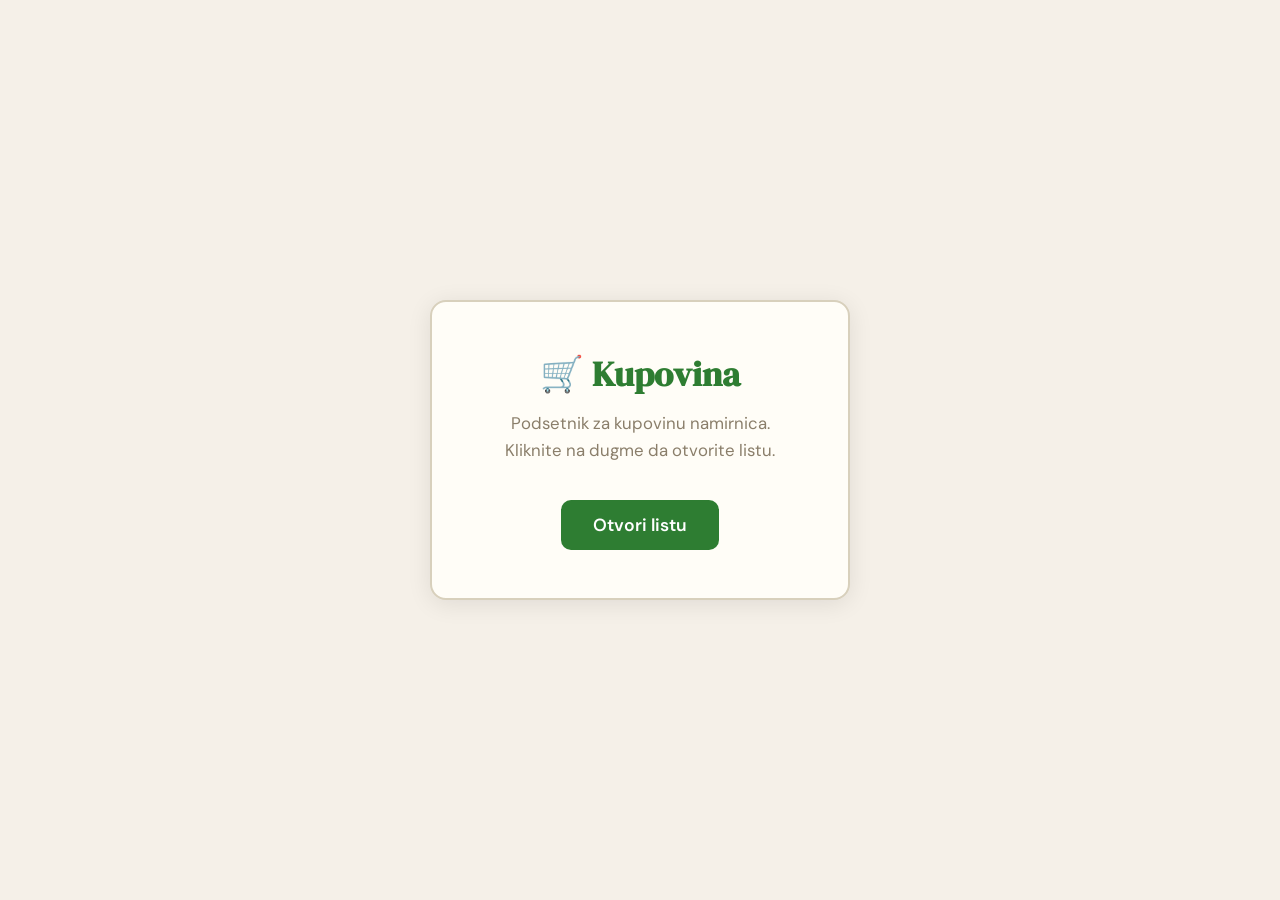
<file: index.html>
<!DOCTYPE html>
<html lang="sr">
<head>
  <meta charset="UTF-8">
  <meta name="viewport" content="width=device-width, initial-scale=1.0">
  <title>Kupovina</title>
  <link rel="preconnect" href="https://fonts.googleapis.com">
  <link rel="preconnect" href="https://fonts.gstatic.com" crossorigin>
  <link href="https://fonts.googleapis.com/css2?family=DM+Serif+Display&family=DM+Sans:wght@300;400;500;600&display=swap" rel="stylesheet">
  <style>
    *, *::before, *::after { box-sizing: border-box; margin: 0; padding: 0; }

    body {
      font-family: 'DM Sans', sans-serif;
      background: #f5f0e8;
      min-height: 100vh;
      display: flex;
      align-items: center;
      justify-content: center;
      padding: 20px;
    }

    .card {
      background: #fffdf7;
      border: 2px solid #d8d0bc;
      border-radius: 16px;
      padding: 48px 40px;
      text-align: center;
      box-shadow: 0 4px 24px rgba(0,0,0,0.09);
      max-width: 420px;
      width: 100%;
    }

    h1 {
      font-family: 'DM Serif Display', serif;
      font-size: 2.2rem;
      color: #2e7d32;
      margin-bottom: 12px;
    }

    p {
      color: #8a7e6a;
      font-size: 1.05rem;
      margin-bottom: 36px;
      line-height: 1.6;
    }

    a.btn {
      display: inline-block;
      background: #2e7d32;
      color: #fff;
      text-decoration: none;
      font-size: 1.1rem;
      font-weight: 600;
      padding: 14px 32px;
      border-radius: 10px;
      transition: background 0.2s ease;
    }

    a.btn:hover { background: #1b5e20; }
  </style>
</head>
<body>
  <div class="card">
    <h1>🛒 Kupovina</h1>
    <p>Podsetnik za kupovinu namirnica.<br>Kliknite na dugme da otvorite listu.</p>
    <a class="btn" href="kupi.html" target="_blank">Otvori listu</a>
  </div>
</body>
</html>
</file>
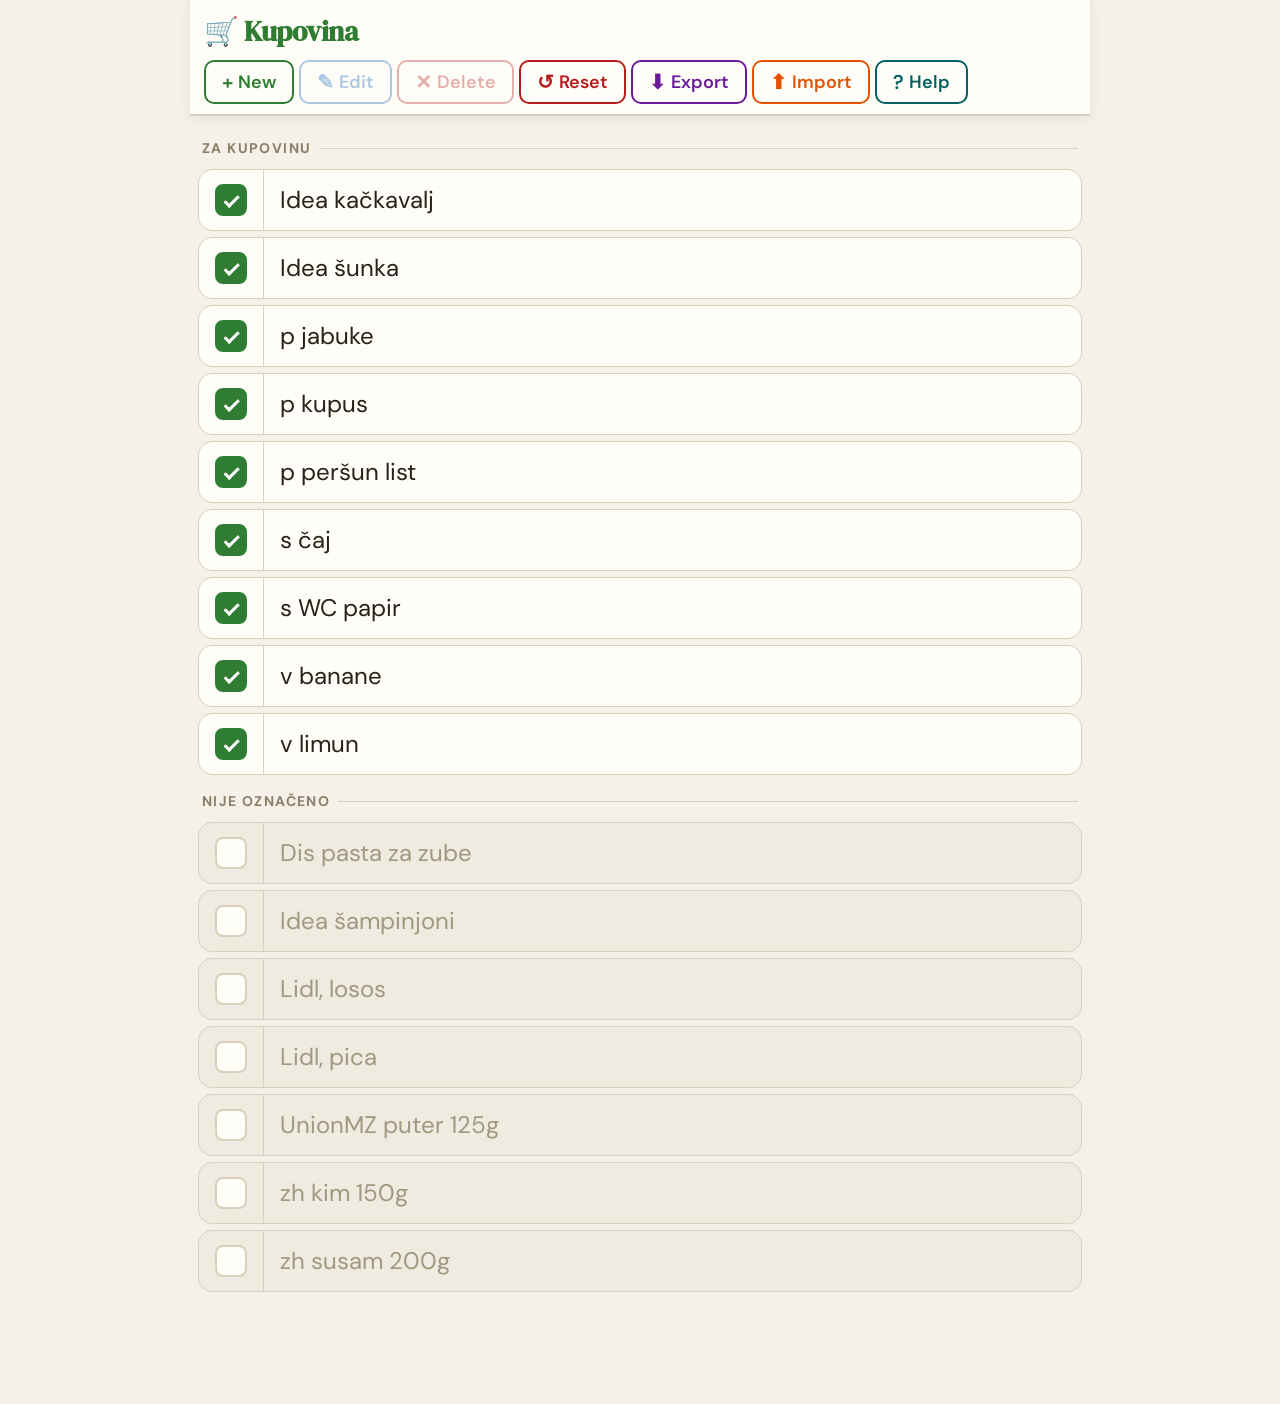
<file: kupi.html>
<!DOCTYPE html>
<html lang="sr">
<head>
  <meta charset="UTF-8">
  <meta name="viewport" content="width=device-width, initial-scale=1.0">
  <title>Lista za kupovinu</title>
  <link rel="preconnect" href="https://fonts.googleapis.com">
  <link rel="preconnect" href="https://fonts.gstatic.com" crossorigin>
  <link href="https://fonts.googleapis.com/css2?family=DM+Serif+Display&family=DM+Sans:wght@300;400;500;600&display=swap" rel="stylesheet">
  <link rel="stylesheet" href="kupi.css">
</head>
<body>

  <div class="page-wrapper">

    <header class="header">
      <div class="header-inner">
        <h1 class="logo">🛒 Kupovina</h1>
        <div class="toolbar">
          <button id="btnNew"    class="btn btn-secondary"><span class="btn-icon">+</span> New</button>
          <button id="btnEdit"   class="btn btn-edit-top" disabled><span class="btn-icon">✎</span> Edit</button>
          <button id="btnDelete" class="btn btn-delete-top" disabled><span class="btn-icon">✕</span> Delete</button>
          <button id="btnReset"  class="btn btn-danger"><span class="btn-icon">↺</span> Reset</button>
          <button id="btnExport" class="btn btn-export"><span class="btn-icon">⬇</span> Export</button>
          <button id="btnImport" class="btn btn-import"><span class="btn-icon">⬆</span> Import</button>
          <button id="btnHelp"   class="btn btn-help"><span class="btn-icon">?</span> Help</button>
          <input type="file" id="importFileInput" accept=".json" style="display:none">
        </div>
      </div>
    </header>

    <div id="addForm" class="inline-form hidden">
      <div class="inline-form-inner">
        <span class="form-label">Nova stavka:</span>
        <input type="text" id="newItemInput" placeholder="Npr: Lidl, mleko" autocomplete="off" />
        <button id="btnConfirmAdd" class="btn btn-primary">Dodaj</button>
        <button id="btnCancelAdd"  class="btn btn-ghost">Otkazi</button>
      </div>
    </div>

    <div id="editForm" class="inline-form hidden">
      <div class="inline-form-inner">
        <span class="form-label">Izmena:</span>
        <input type="text" id="editItemInput" autocomplete="off" />
        <button id="btnConfirmEdit" class="btn btn-primary">Sacuvaj</button>
        <button id="btnCancelEdit"  class="btn btn-ghost">Otkazi</button>
      </div>
    </div>

    <main class="list-container">
      <ul id="shoppingList" class="shopping-list"></ul>
    </main>

    <div id="infoMsg" class="info-msg hidden"></div>

    <div id="helpOverlay" class="help-overlay hidden">
      <div class="help-panel">
        <button id="btnHelpClose" class="help-close">X</button>
        <div class="help-content">

          <div class="help-header">
            <span class="help-app-name">Aplikacija: Kupi</span>
            <div class="help-meta">
              <span>Autor: Dragan Milićev</span>
              <span id="helpEmail"></span>
              <span>Datum: 03.04.2026.</span>
            </div>
          </div>

          <p>Aplikacija Kupi je jednostavan podsetnik za kupovinu namenjen brzom i lakom pravljenju spiska namirnica na mobilnom telefonu.</p>

          <p>Kada vam je aplikacija otvorena u browseru, predlažem da kliknete na tri vertikalne tačke u gornjem desnom uglu i zatim na "Dodaj na početni ekran". Imaćete prečicu za lako otvaranje aplikacije.</p>

          <p>Aplikacija sadrži podrazumevani spisak stavki. Na vrhu se nalaze aktivne stavke (oznacene čekboksom) koje je potrebno kupiti, dok se ispod nalaze neaktivne stavke.</p>

          <p>Neaktivne stavke ostaju sačuvane kako bi se kasnije mogle ponovo aktivirati bez potrebe za ponovnim unosom.</p>

          <div class="help-section-title">Korišćenje</div>

          <div class="help-item">
            <span class="help-label">Čekboks</span>
            <span class="help-desc">Klikom na čekboks menja se status stavke (aktivna / neaktivna).</span>
          </div>
          <div class="help-item">
            <span class="help-label">New</span>
            <span class="help-desc">Unos nove stavke. Nova stavka se automatski dodaje kao aktivna.</span>
          </div>
          <div class="help-item">
            <span class="help-label">Izbor stavke</span>
            <span class="help-desc">Na mobilnom: dupli tap (brzo dva puta prstom) ili dugi pritisak prstom na naziv stavke. Na računaru: desni klik miša ili dugi klik levim tasterom miša na naziv stavke.</span>
          </div>
          <div class="help-item">
            <span class="help-label">Edit</span>
            <span class="help-desc">Izmena izabrane stavke.</span>
          </div>
          <div class="help-item">
            <span class="help-label">Sortiranje</span>
            <span class="help-desc">Nakon dodavanja ili izmene stavke, vrši se automatsko sortiranje po abecednom redosledu.</span>
          </div>
          <div class="help-item">
            <span class="help-label">Delete</span>
            <span class="help-desc">Brisanje izabrane stavke.</span>
          </div>
          <div class="help-item">
            <span class="help-label">Reset</span>
            <span class="help-desc">Sve stavke postaju neaktivne.</span>
          </div>
          <div class="help-item">
            <span class="help-label">Export</span>
            <span class="help-desc">Čuvanje svih stavki (aktivnih i neaktivnih) u JSON fajlu.</span>
          </div>
          <div class="help-item">
            <span class="help-label">Import</span>
            <span class="help-desc">Učitavanje prethodno sačuvanih stavki iz JSON fajla.</span>
          </div>

          <div class="help-section-title">Sortiranje po mestu kupovine</div>

          <p>Ovakav način automatskog sortiranja omogućava grupisanje stavki prema mestu kupovine. Ako naziv stavke započnete imenom ili početnim slovom mesta kupovine, stavke će biti grupisane zajedno.</p>

          <div class="help-places">
            <div class="help-place-row"><span class="place-tag">p</span><span>pijaca</span></div>
            <div class="help-place-row"><span class="place-tag">v</span><span>vocara</span></div>
            <div class="help-place-row"><span class="place-tag">s</span><span>samoposluga</span></div>
            <div class="help-place-row"><span class="place-tag">a</span><span>apoteka</span></div>
            <div class="help-place-row"><span class="place-tag">z</span><span>zdrava hrana</span></div>
            <div class="help-place-row"><span class="place-tag">...</span><span>Lidl, UnionMZ, DIS i slično</span></div>
          </div>

        </div>
      </div>
    </div>

  </div>

  <script src="kupi.js"></script>
</body>
</html>
</file>
<file: kupi.css>
/* ============================================================
   VARIJABLE I RESET
   ============================================================ */
*, *::before, *::after {
  box-sizing: border-box;
  margin: 0;
  padding: 0;
}

:root {
  --bg:             #f5f0e8;
  --surface:        #fffdf7;
  --surface2:       #f0ebe0;
  --border:         #d8d0bc;
  --text:           #2a2218;
  --text-muted:     #8a7e6a;
  --accent:         #2e7d32;
  --accent-light:   #e8f5e9;
  --accent-dark:    #1b5e20;
  --edit-color:     #1565c0;
  --edit-light:     #e3f2fd;
  --danger:         #b71c1c;
  --danger-light:   #ffebee;
  --export-color:   #6a1b9a;
  --export-light:   #f3e5f5;
  --import-color:   #e65100;
  --import-light:   #fff3e0;
  --help-color:     #006064;
  --help-light:     #e0f7fa;
  --selected-color: #e65100;
  --selected-light: #fff3e0;
  --inactive-text:  #a09880;
  --shadow:         0 2px 12px rgba(0,0,0,0.08);
  --shadow-lg:      0 8px 32px rgba(0,0,0,0.16);
  --radius:         14px;
  --radius-sm:      10px;
  --transition:     0.2s ease;
}

/*
  VAŽNO: Ne koristimo html { font-size } jer ga browser na mobilnom
  može ignorisati ili skalirati zbog device-pixel-ratio.
  Umesto toga, sve veličine definišemo u px ili vw direktno na elementima.
*/

html, body {
  font-size: 16px; /* neutralna baza, ne koristimo je za UI */
}

body {
  font-family: 'DM Sans', sans-serif;
  background-color: var(--bg);
  color: var(--text);
  min-height: 100vh;
  line-height: 1.5;
  /* pan-y: dozvoljava scroll, ali propusta tap dogadjaje JS-u
     manipulation bi blokiralo nas dupli tap */
  touch-action: pan-y;
}

/* ============================================================
   PAGE WRAPPER
   ============================================================ */
.page-wrapper {
  max-width: 900px;
  margin: 0 auto;
  padding-bottom: 100px;
}

/* ============================================================
   HEADER
   ============================================================ */
.header {
  background: var(--surface);
  border-bottom: 2px solid var(--border);
  position: sticky;
  top: 0;
  z-index: 100;
  box-shadow: var(--shadow);
}

.header-inner {
  display: flex;
  align-items: center;
  justify-content: space-between;
  gap: 8px;
  padding: 10px 14px;
  flex-wrap: wrap;
}

.logo {
  font-family: 'DM Serif Display', serif;
  font-size: 28px;
  color: var(--accent);
  letter-spacing: -0.5px;
  white-space: nowrap;
}

.toolbar {
  display: flex;
  gap: 5px;
  flex-wrap: wrap;
  align-items: center;
}

/* ============================================================
   DUGMAD
   Veličina u px — ista na svim ekranima bez obzira na pixel ratio
   ============================================================ */
.btn {
  display: inline-flex;
  align-items: center;
  gap: 5px;
  padding: 10px 16px;
  border-radius: var(--radius-sm);
  border: 2px solid transparent;
  font-family: 'DM Sans', sans-serif;
  font-size: 18px;
  font-weight: 600;
  cursor: pointer;
  transition: all var(--transition);
  white-space: nowrap;
  line-height: 1;
  /* Minimalna visina za lak dodir prstom */
  min-height: 44px;
}

.btn:disabled {
  opacity: 0.35;
  cursor: default;
  pointer-events: none;
}

.btn-icon {
  font-style: normal;
  font-size: 20px;
  line-height: 1;
}

.btn-primary {
  background: var(--accent);
  color: #fff;
  border-color: var(--accent);
}
.btn-primary:hover { background: var(--accent-dark); border-color: var(--accent-dark); }

.btn-secondary {
  background: var(--surface);
  color: var(--accent);
  border-color: var(--accent);
}
.btn-secondary:hover { background: var(--accent-light); }

.btn-danger {
  background: var(--surface);
  color: var(--danger);
  border-color: var(--danger);
}
.btn-danger:hover { background: var(--danger-light); }

.btn-ghost {
  background: transparent;
  color: var(--text-muted);
  border-color: var(--border);
}
.btn-ghost:hover { background: var(--surface2); }

.btn-export {
  background: var(--surface);
  color: var(--export-color);
  border-color: var(--export-color);
}
.btn-export:hover { background: var(--export-light); }

.btn-import {
  background: var(--surface);
  color: var(--import-color);
  border-color: var(--import-color);
}
.btn-import:hover { background: var(--import-light); }

.btn-help {
  background: var(--surface);
  color: var(--help-color);
  border-color: var(--help-color);
}
.btn-help:hover { background: var(--help-light); }

.btn-edit-top {
  background: var(--surface);
  color: var(--edit-color);
  border-color: var(--edit-color);
}
.btn-edit-top:not(:disabled):hover { background: var(--edit-light); }

.btn-delete-top {
  background: var(--surface);
  color: var(--danger);
  border-color: var(--danger);
}
.btn-delete-top:not(:disabled):hover { background: var(--danger-light); }

/* ============================================================
   INLINE FORME (dodavanje / editovanje)
   ============================================================ */
.inline-form {
  border-bottom: 2px solid var(--border);
  padding: 10px 14px;
  position: sticky;
  top: 68px;
  z-index: 99;
  background: var(--accent-light);
  border-bottom-color: var(--accent);
}

.inline-form.edit-mode {
  background: var(--edit-light);
  border-bottom-color: var(--edit-color);
}

.inline-form.hidden { display: none; }

.inline-form-inner {
  display: flex;
  gap: 7px;
  align-items: center;
  flex-wrap: wrap;
}

.form-label {
  font-size: 16px;
  font-weight: 600;
  color: var(--text-muted);
  white-space: nowrap;
}

.inline-form-inner input {
  flex: 1;
  min-width: 140px;
  padding: 10px 14px;
  border: 2px solid var(--border);
  border-radius: var(--radius-sm);
  font-family: 'DM Sans', sans-serif;
  font-size: 20px;
  background: var(--surface);
  color: var(--text);
  outline: none;
  transition: border-color var(--transition);
}

.inline-form-inner input:focus { border-color: var(--accent); }
.edit-mode .inline-form-inner input:focus { border-color: var(--edit-color); }

/* ============================================================
   LISTA
   ============================================================ */
.list-container {
  padding: 12px 8px;
}

.shopping-list {
  list-style: none;
  display: flex;
  flex-direction: column;
  gap: 6px;
}

/* ============================================================
   SEPARATOR
   ============================================================ */
.separator {
  display: flex;
  align-items: center;
  gap: 8px;
  margin: 10px 4px 4px;
  color: var(--text-muted);
  font-size: 14px;
  font-weight: 700;
  letter-spacing: 0.1em;
  text-transform: uppercase;
  list-style: none;
}

.separator::after {
  content: '';
  flex: 1;
  height: 1px;
  background: var(--border);
}

/* ============================================================
   STAVKA
   ============================================================ */
.item {
  background: var(--surface);
  border: 1.5px solid var(--border);
  border-radius: var(--radius);
  display: flex;
  align-items: center;
  gap: 0;
  padding: 0;
  user-select: none;
  -webkit-tap-highlight-color: transparent;
  animation: fadeIn 0.18s ease both;
  overflow: hidden;
  transition: border-color var(--transition), opacity var(--transition),
              transform var(--transition), background var(--transition);
}

.item.inactive {
  background: var(--surface2);
  border-color: var(--border);
  opacity: 0.6;
}

.item.selected {
  border-color: var(--selected-color);
  background: var(--selected-light);
  transform: scale(1.01);
  opacity: 1 !important;
}

/* ============================================================
   ZONA ČEKBOKSA
   ============================================================ */
.checkbox-zone {
  display: flex;
  align-items: center;
  justify-content: center;
  padding: 14px 16px;
  cursor: pointer;
  flex-shrink: 0;
  border-right: 1.5px solid var(--border);
  background: transparent;
  transition: background var(--transition);
  /* Minimalna površina za dodir prstom */
  min-width: 60px;
  min-height: 60px;
}

.checkbox-zone:hover { background: var(--accent-light); }
.item.selected .checkbox-zone { border-right-color: var(--selected-color); }

/* ============================================================
   CUSTOM CHECKBOX
   ============================================================ */
.custom-checkbox {
  width: 32px;
  height: 32px;
  min-width: 32px;
  border: 2.5px solid var(--border);
  border-radius: 8px;
  background: var(--surface);
  display: flex;
  align-items: center;
  justify-content: center;
  transition: all var(--transition);
  flex-shrink: 0;
  pointer-events: none;
}

.item.active .custom-checkbox {
  background: var(--accent);
  border-color: var(--accent);
}

.custom-checkbox::after {
  content: '';
  display: none;
  width: 8px;
  height: 15px;
  border: 3px solid #fff;
  border-top: none;
  border-left: none;
  transform: rotate(45deg) translateY(-1px);
}

.item.active .custom-checkbox::after { display: block; }

/* ============================================================
   ZONA TEKSTA
   ============================================================ */
.text-zone {
  flex: 1;
  padding: 14px 16px;
  cursor: default;
  min-height: 60px;
  display: flex;
  align-items: center;
  /* pan-y: scroll radi normalno, a dupli tap detektujemo u JS */
  touch-action: pan-y;
}

.text-zone:active { background: rgba(0,0,0,0.03); }

/* ============================================================
   TEKST STAVKE  — 24px apsolutno, nepromenljivo
   ============================================================ */
.item-text {
  font-size: 24px;
  font-weight: 400;
  color: var(--text);
  line-height: 1.3;
  pointer-events: none;
}

.item.inactive .item-text { color: var(--inactive-text); }
.item.selected .item-text { color: var(--selected-color); font-weight: 500; }

/* ============================================================
   INFO PORUKA
   ============================================================ */
.info-msg {
  position: fixed;
  bottom: 20px;
  left: 50%;
  transform: translateX(-50%);
  padding: 12px 22px;
  border-radius: var(--radius);
  font-size: 18px;
  font-weight: 500;
  z-index: 300;
  box-shadow: var(--shadow-lg);
  animation: slideUp 0.25s ease;
  max-width: calc(100vw - 24px);
  text-align: center;
  pointer-events: none;
}

.info-msg.hidden { display: none; }
.info-msg.success { background: var(--accent); color: #fff; }
.info-msg.error   { background: var(--danger); color: #fff; }

/* ============================================================
   HELP OVERLAY
   ============================================================ */
.help-overlay {
  position: fixed;
  inset: 0;
  background: rgba(0,0,0,0.5);
  z-index: 500;
  display: flex;
  align-items: flex-start;
  justify-content: center;
  padding: 16px 10px 40px;
  overflow-y: auto;
}

.help-overlay.hidden { display: none; }

.help-panel {
  background: var(--surface);
  border-radius: var(--radius);
  box-shadow: var(--shadow-lg);
  max-width: 720px;
  width: 100%;
  position: relative;
  padding: 28px 22px;
  margin-top: 8px;
}

.help-close {
  position: absolute;
  top: 12px;
  right: 12px;
  background: var(--surface2);
  border: 2px solid var(--border);
  border-radius: 8px;
  width: 44px;
  height: 44px;
  font-size: 20px;
  font-weight: 700;
  cursor: pointer;
  display: flex;
  align-items: center;
  justify-content: center;
  color: var(--text-muted);
  transition: all var(--transition);
}

.help-close:hover {
  background: var(--danger-light);
  border-color: var(--danger);
  color: var(--danger);
}

.help-content {
  display: flex;
  flex-direction: column;
  gap: 14px;
}

.help-header {
  background: var(--accent-light);
  border: 1.5px solid var(--accent);
  border-radius: var(--radius-sm);
  padding: 14px 16px;
  display: flex;
  flex-direction: column;
  gap: 6px;
}

.help-app-name {
  font-family: 'DM Serif Display', serif;
  font-size: 22px;
  color: var(--accent);
  font-weight: 700;
}

.help-meta {
  display: flex;
  flex-direction: column;
  gap: 2px;
  font-size: 16px;
  color: var(--text-muted);
}

.help-content p {
  font-size: 18px;
  color: var(--text);
  line-height: 1.65;
}

.help-section-title {
  font-size: 16px;
  font-weight: 700;
  color: var(--accent);
  text-transform: uppercase;
  letter-spacing: 0.07em;
  border-bottom: 1.5px solid var(--accent-light);
  padding-bottom: 5px;
  margin-top: 4px;
}

.help-item {
  display: flex;
  gap: 10px;
  align-items: flex-start;
  font-size: 18px;
  line-height: 1.5;
}

.help-label {
  background: var(--surface2);
  border: 1.5px solid var(--border);
  border-radius: 6px;
  padding: 3px 10px;
  font-weight: 700;
  color: var(--text);
  white-space: nowrap;
  flex-shrink: 0;
  font-size: 16px;
}

.help-desc {
  color: var(--text);
}

.help-places {
  display: flex;
  flex-direction: column;
  gap: 6px;
  background: var(--surface2);
  border-radius: var(--radius-sm);
  padding: 12px 14px;
}

.help-place-row {
  display: flex;
  align-items: center;
  gap: 10px;
  font-size: 18px;
  color: var(--text);
}

.place-tag {
  background: var(--accent);
  color: #fff;
  border-radius: 5px;
  padding: 2px 10px;
  font-weight: 700;
  font-size: 16px;
  min-width: 32px;
  text-align: center;
}

/* ============================================================
   ANIMACIJE
   ============================================================ */
@keyframes slideUp {
  from { transform: translate(-50%, 20px); opacity: 0; }
  to   { transform: translate(-50%, 0);    opacity: 1; }
}

@keyframes fadeIn {
  from { opacity: 0; transform: translateY(6px); }
  to   { opacity: 1; transform: translateY(0); }
}

/* ============================================================
   RESPONSIVE — samo layout, NE menjamo veličine fonta i dugmadi
   Na mobilnom ekranu smanjujemo padding da stane više stavki,
   ali font ostaje isti px broj.
   ============================================================ */
@media (max-width: 600px) {
  .header-inner { padding: 8px 10px; gap: 6px; }
  .toolbar { gap: 4px; }
  .btn { padding: 8px 11px; font-size: 16px; min-height: 42px; }
  .btn-icon { font-size: 18px; }
  .logo { font-size: 22px; }
  .list-container { padding: 8px 5px; }
  .checkbox-zone { padding: 12px 13px; min-width: 56px; min-height: 56px; }
  .text-zone { padding: 12px 12px; min-height: 56px; }
  .inline-form { top: 60px; padding: 8px 10px; }
  .help-panel { padding: 20px 14px; }
}

@media (max-width: 400px) {
  .btn { padding: 7px 9px; font-size: 15px; }
  .toolbar { gap: 3px; }
  .logo { font-size: 20px; }
}
</file>
